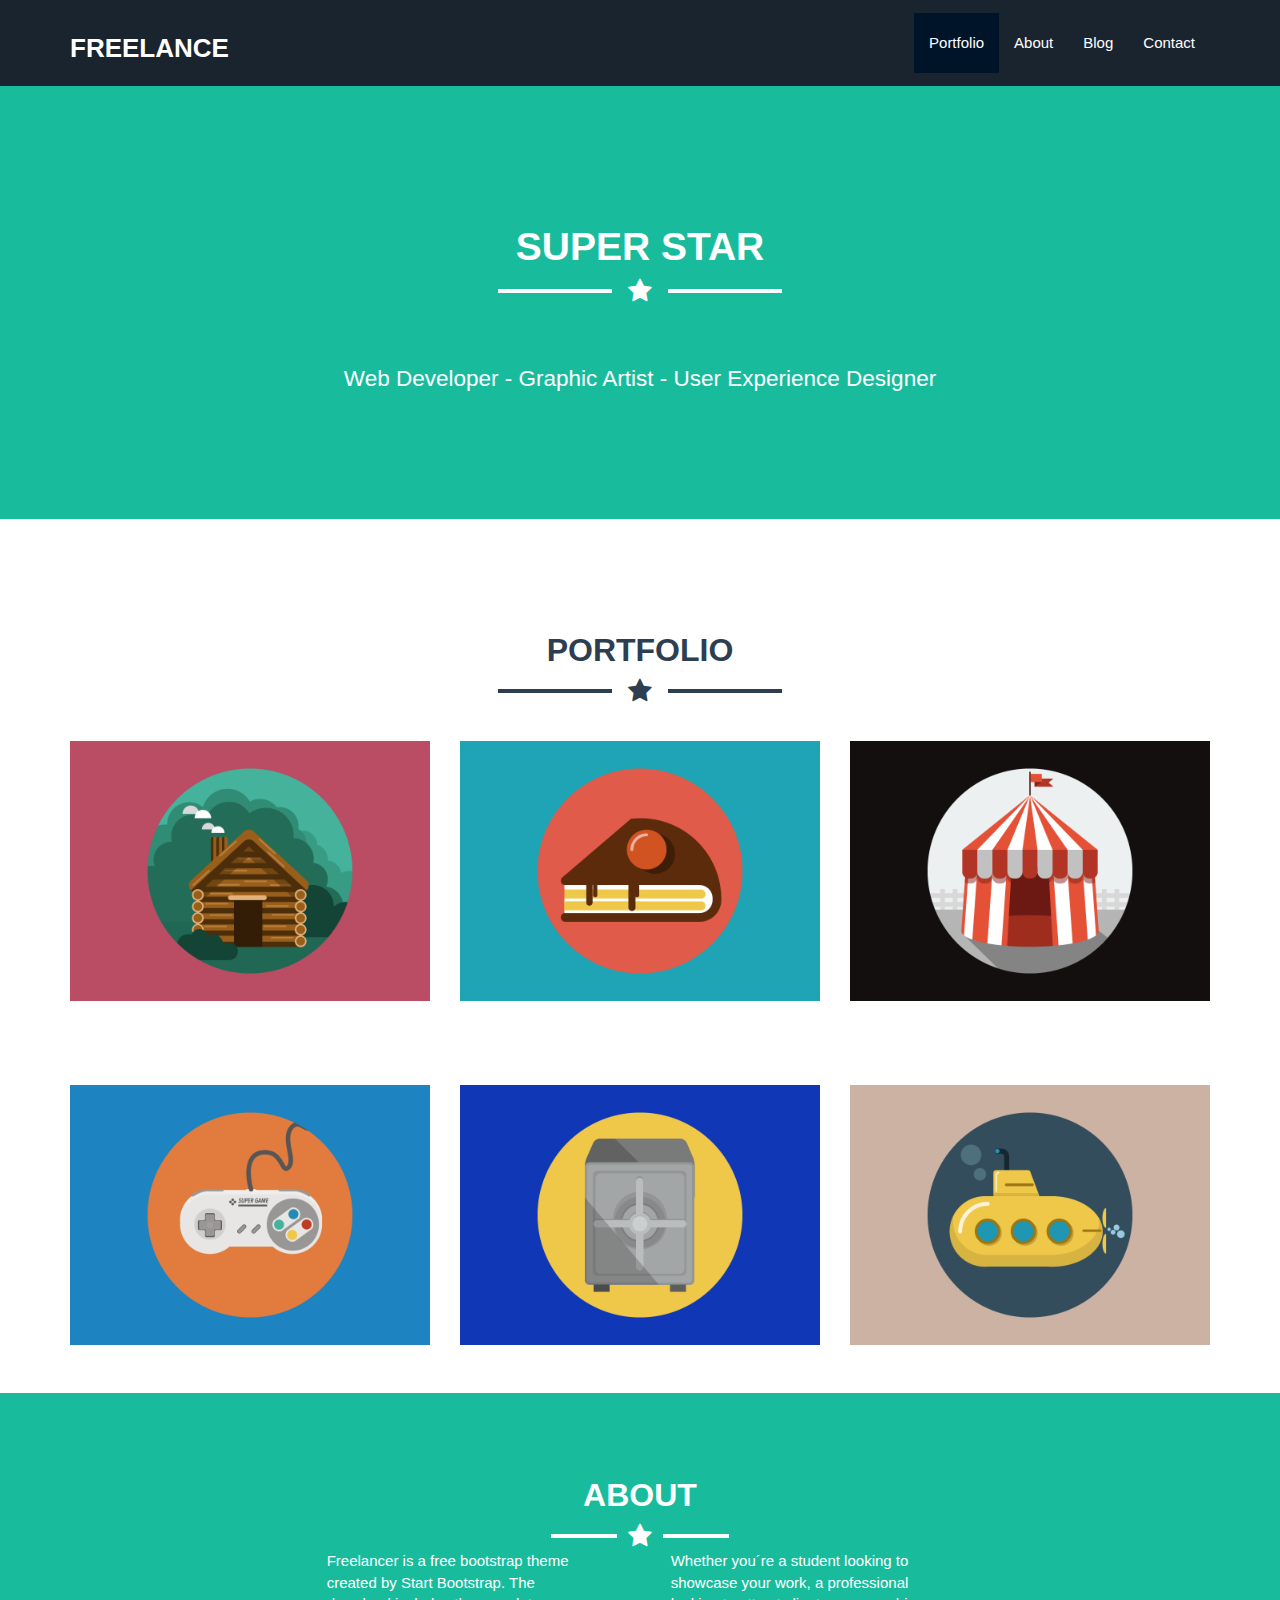
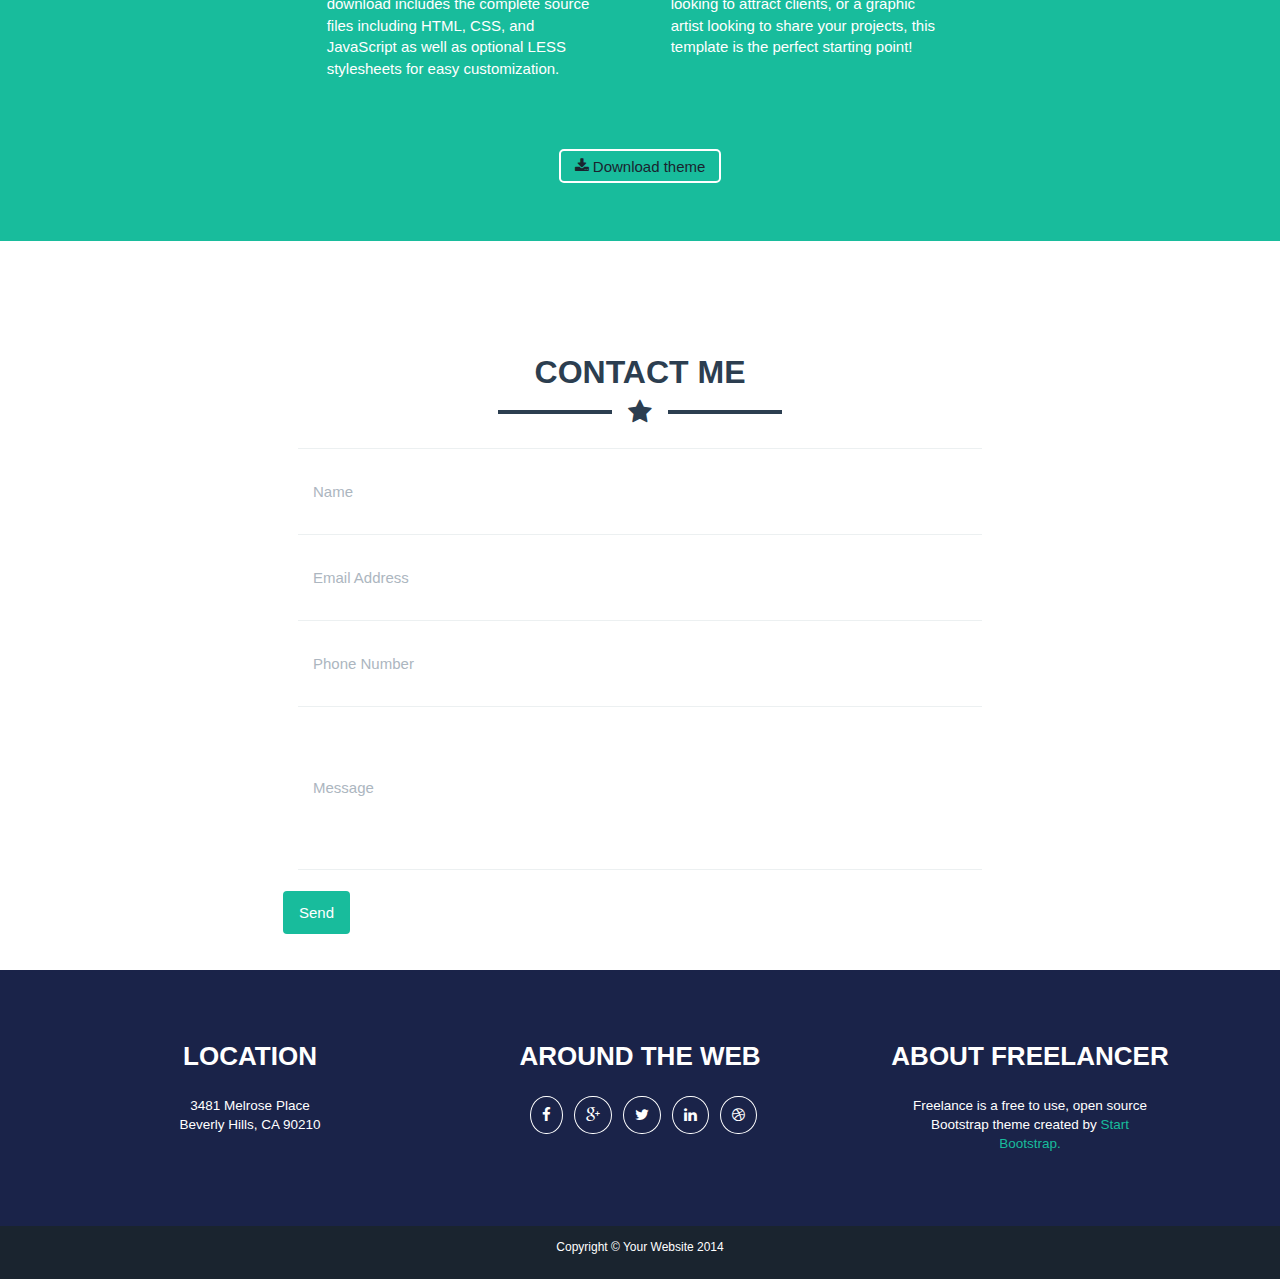
<file: Examen bootstrap/index.html>
<!DOCTYPE html>
<html lang="en">
<head>
    <meta charset="utf-8">
    <meta http-equiv="X-UA-Compatible" content="IE=edge">
    <meta name="viewport" content="width=device-width, initial-scale=1">
    <meta name="description" content="">
    <meta name="author" content="">

    <title>Freelancer Super Star Theme</title>

    <link href="css/bootstrap.css" rel="stylesheet">
    <link href="css/freelancer.css" rel="stylesheet">

    <link href="font-awesome/css/font-awesome.min.css" rel="stylesheet" type="text/css">
    <link href="http://fonts.googleapis.com/css?family=Montserrat:400,700" rel="stylesheet" type="text/css">


    <!-- HTML5 Shim and Respond.js IE8 support of HTML5 elements and media queries -->
    <!-- WARNING: Respond.js doesn't work if you view the page via file:// -->
    <!--[if lt IE 9]>
        <script src="https://oss.maxcdn.com/libs/html5shiv/3.7.0/html5shiv.js"></script>
        <script src="https://oss.maxcdn.com/libs/respond.js/1.4.2/respond.min.js"></script>
    <![endif]-->

</head>

<body>
  <header>
    <nav class="container-fluid  navbar-fixed-top">
      <div class="container">
        <div class="navbar-header">
          <button type="button" data-toggle="collapse" data-target=".navbar-collapse" class="hamburger navbar-toggle menu">
            <div class="col-xs-12">
              <span class="text-white"><i class="fa fa-bars"></i></span>
            </div>
          </button>
            <a href="index.html">
              <h3 class="tf">
                <strong>freelance</strong>
              </h3>
            </a>
        </div>
        <div class="collapse navbar-collapse">
          <ul class="pull-right nav navbar-nav">
            <li>
              <a href="#portfolio" class="active">Portfolio</a>
            </li>
            <li>
              <a href="about.html">About</a>
            </li>
            <li>
              <a href="blog.html">Blog</a>
            </li>
            <li>
              <a href="#contact">Contact</a>
            </li>
          </ul>
        </div>
      </div>
    </nav>
  </header>
  <section class="bg-success bg-green">
    <div class="container text-center text-white">
      <h1 class="tf">
        <strong>SUPER STAR</strong>
      </h1>
      <div class="design">
        <div class="line"></div>
        <i class="fa fa-star"></i>
        <div class="line"></div>
      </div>
      <div class="text-white text-center links">
        <p>Web Developer - Graphic Artist - User Experience Designer</p>
      </div>
    </div>
  </section>
  <section class="portfolio" id="portfolio">
     <div class="container text-center">
        <h2 class="text-center mt tf"><strong>PORTFOLIO</strong></h2>
          <div class="design-blue">
            <div class="line-blue"></div>
            <i class="fa fa-star"></i>
            <div class="line-blue"></div>
          </div>
            <div class="row">
              <div class="col-sm-4 portfolio">
                <a href="#" class="portfolio-link"> 
                  <div class="hover-green"> 
                    <div class="contenido"> 
                      <i class="fa fa-search-plus fa-3x"></i> 
                    </div> 
                  </div> 
                    <img src="img/portfolio/cabin.png" class="img-responsive" alt=""> 
                </a> 
              </div> 
              <div class="col-sm-4 portfolio"> 
                <a href="#" class="portfolio-link">
                  <div class="hover-green"> 
                    <div class="contenido">
                      <i class="fa fa-search-plus fa-3x"></i> 
                    </div> 
                  </div> 
                    <img src="img/portfolio/cake.png" class="img-responsive" alt=""> 
                </a> 
              </div> 
              <div class="col-sm-4 portfolio"> 
                <a href="#" class="portfolio-link"> 
                  <div class="hover-green"> 
                    <div class="contenido"> 
                      <i class="fa fa-search-plus fa-3x"></i> 
                    </div> 
                  </div> 
                    <img src="img/portfolio/circus.png" class="img-responsive" alt=""> 
                </a> 
              </div> 
              <div class="col-sm-4 portfolio">
                <a href="#" class="portfolio-link"> 
                  <div class="hover-green"> 
                    <div class="contenido"> 
                      <i class="fa fa-search-plus fa-3x"></i> 
                    </div> 
                  </div> 
                    <img src="img/portfolio/game.png" class="img-responsive" alt=""> 
                </a> 
              </div> 
              <div class="col-sm-4 portfolio"> 
                <a href="#" class="portfolio-link"> 
                  <div class="hover-green">
                    <div class="contenido"> 
                      <i class="fa fa-search-plus fa-3x"></i> 
                    </div> 
                  </div> 
                    <img src="img/portfolio/safe.png" class="img-responsive" alt=""> 
                </a> 
              </div> 
              <div class="col-sm-4 portfolio"> 
                <a href="#" class="portfolio-link"> 
                  <div class="hover-green"> 
                    <div class="contenido"> 
                      <i class="fa fa-search-plus fa-3x"></i> 
                    </div> 
                  </div> 
                    <img src="img/portfolio/submarine.png" class="img-responsive" alt=""> 
                </a> 
              </div> 
          </div> 
        </div> 
      </section>
  <section class="about bg-success"> 
    <div class="container">
      <h2 class="text-white text-center tf"><strong>ABOUT</strong></h2>
        <div class="design text-center">
          <div class="line"></div>
          <i class="fa fa-star"></i>
          <div class="line"></div>
        </div>
        <div class="row text-white">
          <div class="col-md-6 col-sm-6">
            <p class="pl">Freelancer is a free bootstrap theme<br>created by Start Bootstrap. The<br> download includes the complete source<br> files including HTML, CSS, and<br> JavaScript as well as optional LESS<br> stylesheets for easy customization.</p>
          </div>
          <div class="col-md-6 col-sm-6">
            <p class="pl">Whether you´re a student looking to<br> showcase your work, a professional<br> looking to attract clients, or a graphic<br> artist looking to share your projects, this<br> template is the perfect starting point!</p>
          </div>
        </div>
        <div class="text-center mt">
          <a href="#"><i class="fa fa-download"></i> Download theme</a>
        </div>        
    </div>
  </section>
  <section id="contact">
    <div class="container">
      <h2 class="text-center tf mt"><strong>CONTACT ME</strong></h2>
        <div class="design-blue text-center">
          <div class="line-blue"></div>
            <i class="fa fa-star"></i>
          <div class="line-blue"></div>
        </div>
      <form>
        <div class="row">
          <div class="col-md-12 col-sm-12 col-xs-12">
            <hr>
              <input type="text" class="form-control" placeholder="Name"  auto-complete="off">
            <hr>
             <input type="text" class="form-control" placeholder="Email Address"  auto-complete="off">
            <hr>
              <input type="text" class="form-control" placeholder="Phone Number"  auto-complete="off">
            <hr>
              <input type="text" class="form-control message" placeholder="Message" auto-complete="off">
            <hr>
          </div>
          <button class="btn">Send</button>
        </div>
      </form>
    </div>
  </section>
  <section class="bg-blue text-white">
    <div class="container">
      <div class="row">
        <div class="col-md-4 col-sm-4 col-xs-12 text-center">
          <h3 class="tf"><strong>LOCATION</strong></h3>
          <p class="pd">3481 Melrose Place<br>Beverly Hills, CA 90210</p>
        </div>
        <div class="col-md-4 col-sm-4 col-xs-12  text-center">
          <h3 class="tf"><strong>AROUND THE WEB</strong></h3>
          <div class="pd">
          <i class="fa fa-facebook"></i>
          <i class="fa fa-google-plus"></i>
          <i class="fa fa-twitter"></i>
          <i class="fa fa-linkedin"></i>
          <i class="fa fa-dribbble"></i>
          </div>
        </div>
        <div class="col-md-4 col-sm-4 col-xs-12 text-center">
          <h3 class="tf"><strong>ABOUT FREELANCER</strong></h3>
          <p class="pd">Freelance is a free to use, open source<br>Bootstrap theme created by<span class="cl-green"> Start<br> Bootstrap.</span></p>
        </div>
      </div>
    </div>
  </section>
  <footer class="text-white">
    <p class="text-center">Copyright &copy; Your Website 2014</p>
  </footer>
  <!-- Inserta tu código aqui -->
  <script src="js/jquery.js"></script>
  <script src="js/bootstrap.min.js"></script>
  <script src="js/freelancer.js"></script>
</body>

</html>
</file>
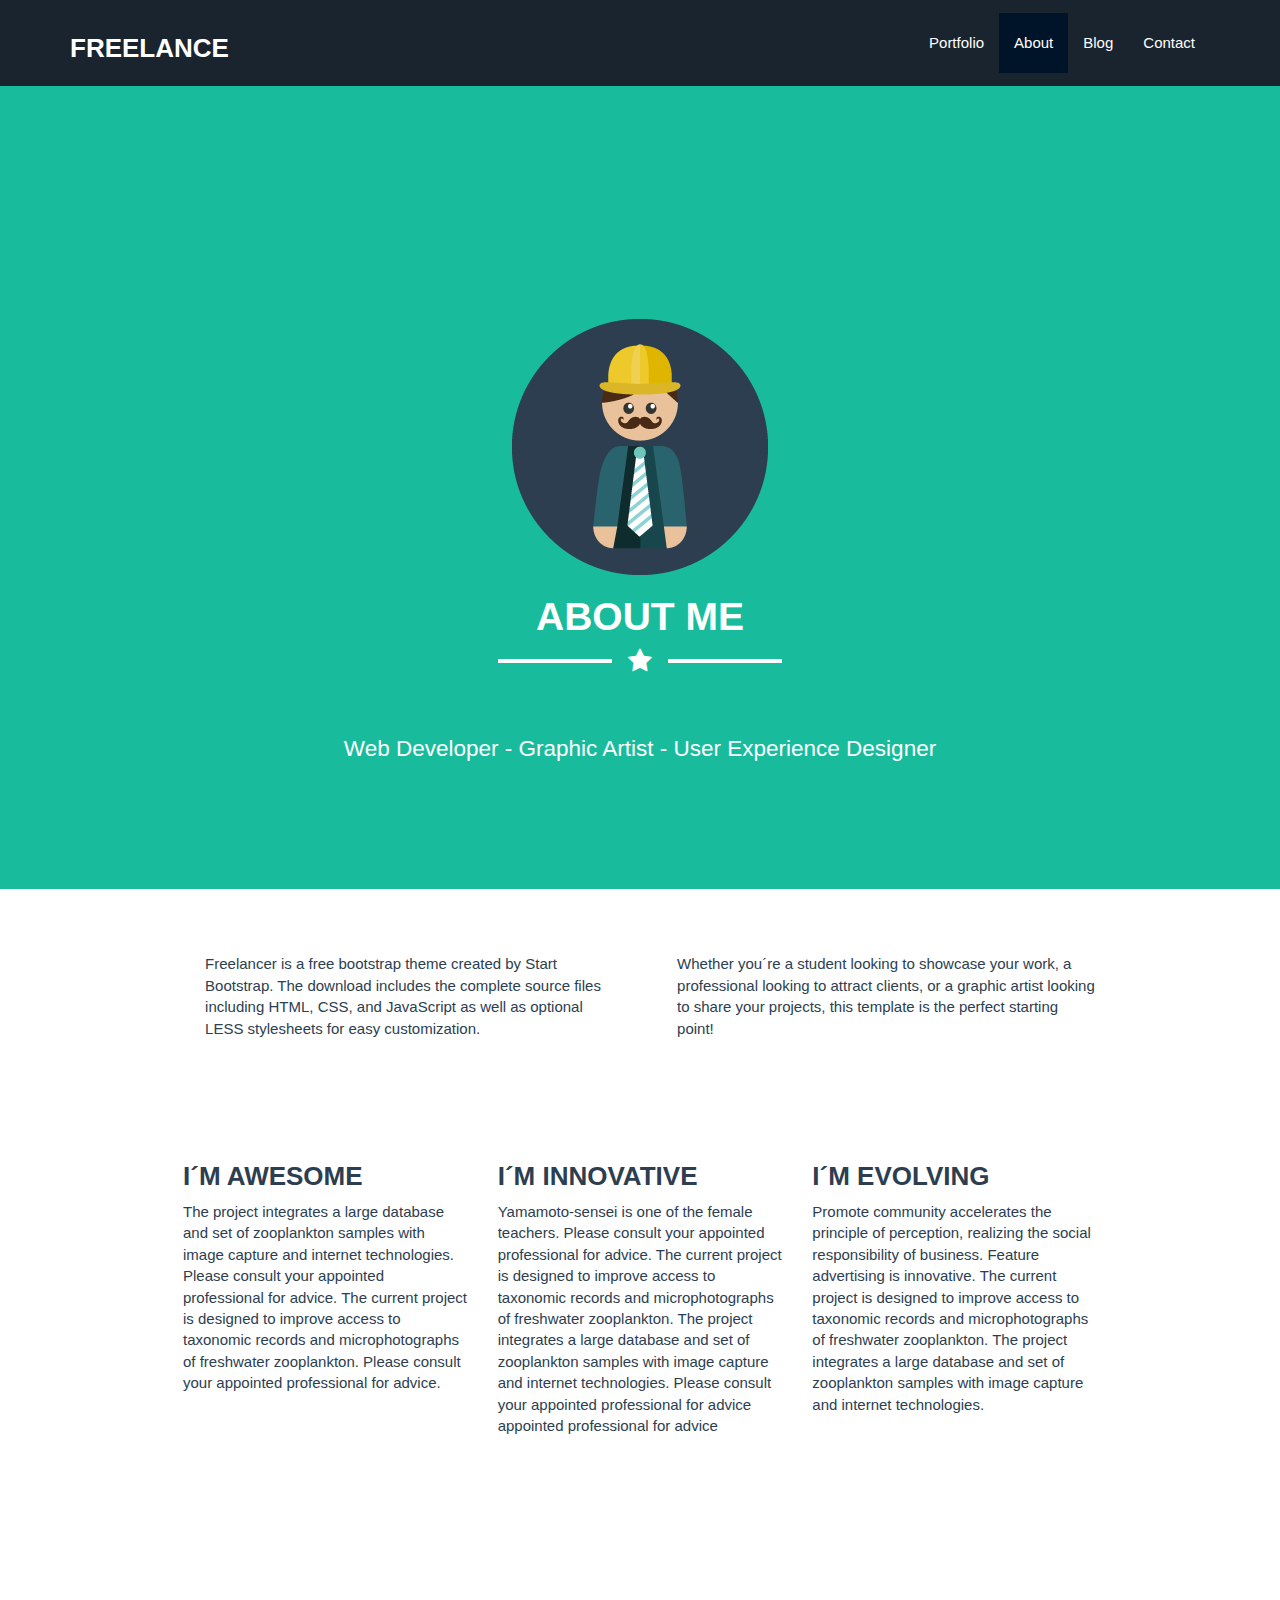
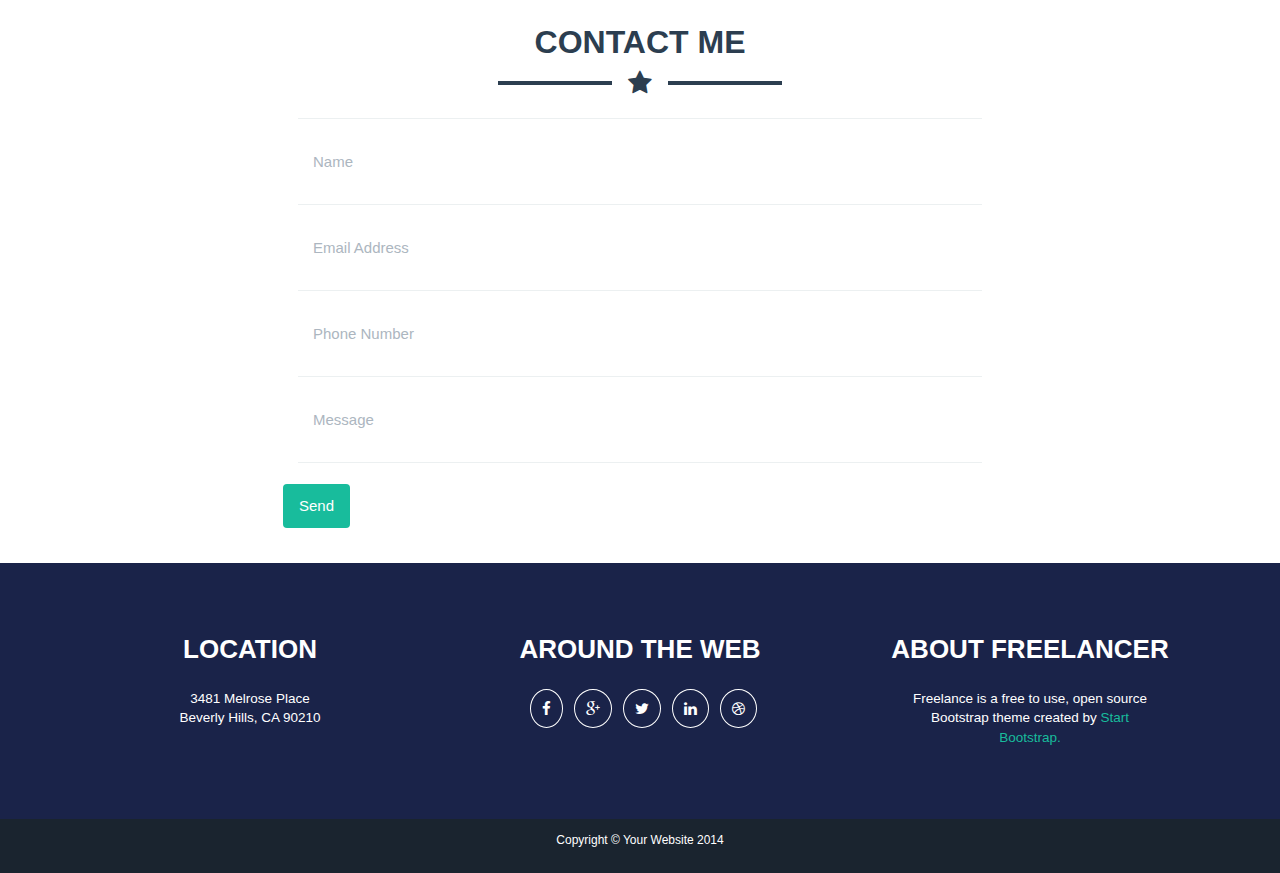
<file: Examen bootstrap/about.html>
<!DOCTYPE html>
<html lang="en">
<head>
    <meta charset="utf-8">
    <meta http-equiv="X-UA-Compatible" content="IE=edge">
    <meta name="viewport" content="width=device-width, initial-scale=1">
    <meta name="description" content="">
    <meta name="author" content="">

    <title>Freelancer - About</title>
    <link href="css/bootstrap.css" rel="stylesheet">
    <link href="css/freelancer.css" rel="stylesheet">

    <!-- Custom Fonts -->
    <link href="font-awesome/css/font-awesome.min.css" rel="stylesheet" type="text/css">
    <link href="http://fonts.googleapis.com/css?family=Montserrat:400,700" rel="stylesheet" type="text/css">

    <!-- HTML5 Shim and Respond.js IE8 support of HTML5 elements and media queries -->
    <!-- WARNING: Respond.js doesn't work if you view the page via file:// -->
    <!--[if lt IE 9]>
        <script src="https://oss.maxcdn.com/libs/html5shiv/3.7.0/html5shiv.js"></script>
        <script src="https://oss.maxcdn.com/libs/respond.js/1.4.2/respond.min.js"></script>
    <![endif]-->

</head>

<body>
  <header>
    <nav class="container-fluid  navbar-fixed-top">
      <div class="container">
        <div class="navbar-header">
          <button type="button" data-toggle="collapse" data-target=".navbar-collapse" class="hamburger navbar-toggle menu">
            <div class="col-xs-12">
              <span class="text-white"><i class="fa fa-bars"></i></span>
            </div>
          </button>
            <a href="index.html">
              <h3 class="tf">
                <strong>freelance</strong>
              </h3>
            </a>
        </div>
        <div class="collapse navbar-collapse">
          <ul class="pull-right nav navbar-nav">
            <li>
              <a href="index.html">Portfolio</a>
            </li>
            <li>
              <a href="about.html" class="active">About</a>
            </li>
            <li>
              <a href="blog.html">Blog</a>
            </li>
            <li>
              <a href="#contact">Contact</a>
            </li>
          </ul>
        </div>
      </div>
    </nav>
  </header>
  <section class="bg-success bg-green">
    <div class="container text-white text-center">
      <img class="mt" src="img/profile.png">
      <h1 class="tf"><strong>ABOUT ME</strong></h1>
        <div class="design">
          <div class="line"></div>
          <i class="fa fa-star"></i>
          <div class="line"></div>
        </div>
        <div class="text-white text-center links">
          <p>Web Developer - Graphic Artist - User Experience Designer</p>
      </div>
    </div>
  </section>
  <section class="about-me">
    <div class="container">
      <div class="row">
        <div class="col-md-6 col-sm-6 col-xs-12">
          <p class="pl">Freelancer is a free bootstrap theme created by Start Bootstrap. The download includes the complete source files including HTML, CSS, and JavaScript as well as optional LESS stylesheets for easy customization. </p>
        </div>
        <div class="col-md-6 col-sm-6 col-xs-12">
          <p class="pl">Whether you´re a student looking to showcase your work, a professional looking to attract clients, or a graphic artist looking to share your projects, this template is the perfect starting point!</p>
        </div>
      </div>
      <div class="row mt">
        <div class="col-md-4 col-sm-4 col-xs-12">
          <h3 class="tf"><strong>i´m awesome</strong></h3>
          <p>The project integrates a large database and set of zooplankton samples with image capture and internet technologies. Please consult your appointed professional for advice. The current project is designed to improve access to taxonomic records and microphotographs of freshwater zooplankton. Please consult your appointed professional for advice. </p>
        </div>
        <div class="col-md-4 col-sm-4 col-xs-12">
          <h3 class="tf"><strong>i´m innovative</strong></h3>
          <p>Yamamoto-sensei is one of the female teachers.  Please consult your appointed professional for advice. The current project is designed to improve access to taxonomic records and microphotographs of freshwater zooplankton. The project integrates a large database and set of zooplankton samples with image capture and internet technologies. Please consult your appointed professional for advice appointed professional for advice </p>
        </div>
        <div class="col-md-4 col-sm-4 col-xs-12">
          <h3 class="tf"><strong>i´m evolving</strong></h3>
          <p>Promote community accelerates the principle of perception, realizing the social responsibility of business. Feature advertising is innovative. The current project is designed to improve access to taxonomic records and microphotographs of freshwater zooplankton. The project integrates a large database and set of zooplankton samples with image capture and internet technologies. </p>
        </div>
      </div>
    </div>
  </section>
  <section>
    <div class="container" id="contact">
      <h2 class="text-center tf mt"><strong>CONTACT ME</strong></h2>
        <div class="design-blue text-center">
          <div class="line-blue"></div>
            <i class="fa fa-star"></i>
          <div class="line-blue"></div>
        </div>
      <form>
        <div class="row">
          <div class="col-md-12 col-sm-12 col-xs-12">
            <hr>
              <input type="text" class="form-control" placeholder="Name">
            <hr>
             <input type="text" class="form-control" placeholder="Email Address">
            <hr>
              <input type="text" class="form-control" placeholder="Phone Number">
            <hr>
              <input type="text" class="form-control" placeholder="Message" auto-complete="off">
            <hr>
          </div>
          <button class="btn">Send</button>
        </div>
      </form>
    </div>
  </section>
  <section class="bg-blue text-white">
    <div class="container">
      <div class="row">
        <div class="col-md-4 col-sm-4 col-xs-12 text-center">
          <h3 class="tf"><strong>LOCATION</strong></h3>
          <p class="pd">3481 Melrose Place<br>Beverly Hills, CA 90210</p>
        </div>
        <div class="col-md-4 col-sm-4 col-xs-12  text-center">
          <h3 class="tf"><strong>AROUND THE WEB</strong></h3>
          <div class="pd">
          <i class="fa fa-facebook"></i>
          <i class="fa fa-google-plus"></i>
          <i class="fa fa-twitter"></i>
          <i class="fa fa-linkedin"></i>
          <i class="fa fa-dribbble"></i>
          </div>
        </div>
        <div class="col-md-4 col-sm-4 col-xs-12 text-center">
          <h3 class="tf"><strong>ABOUT FREELANCER</strong></h3>
          <p class="pd">Freelance is a free to use, open source<br>Bootstrap theme created by<span class="cl-green"> Start<br> Bootstrap.</span></p>
        </div>
      </div>
    </div>
  </section>
  <footer class="text-white">
    <p class="text-center">Copyright &copy; Your Website 2014</p>
  </footer>
    <!-- Inserta tu código aqui -->
    <script src="js/jquery.js"></script>
    <script src="js/bootstrap.min.js"></script>
    <script src="js/freelancer.js"></script>
</body>

</html>
</file>
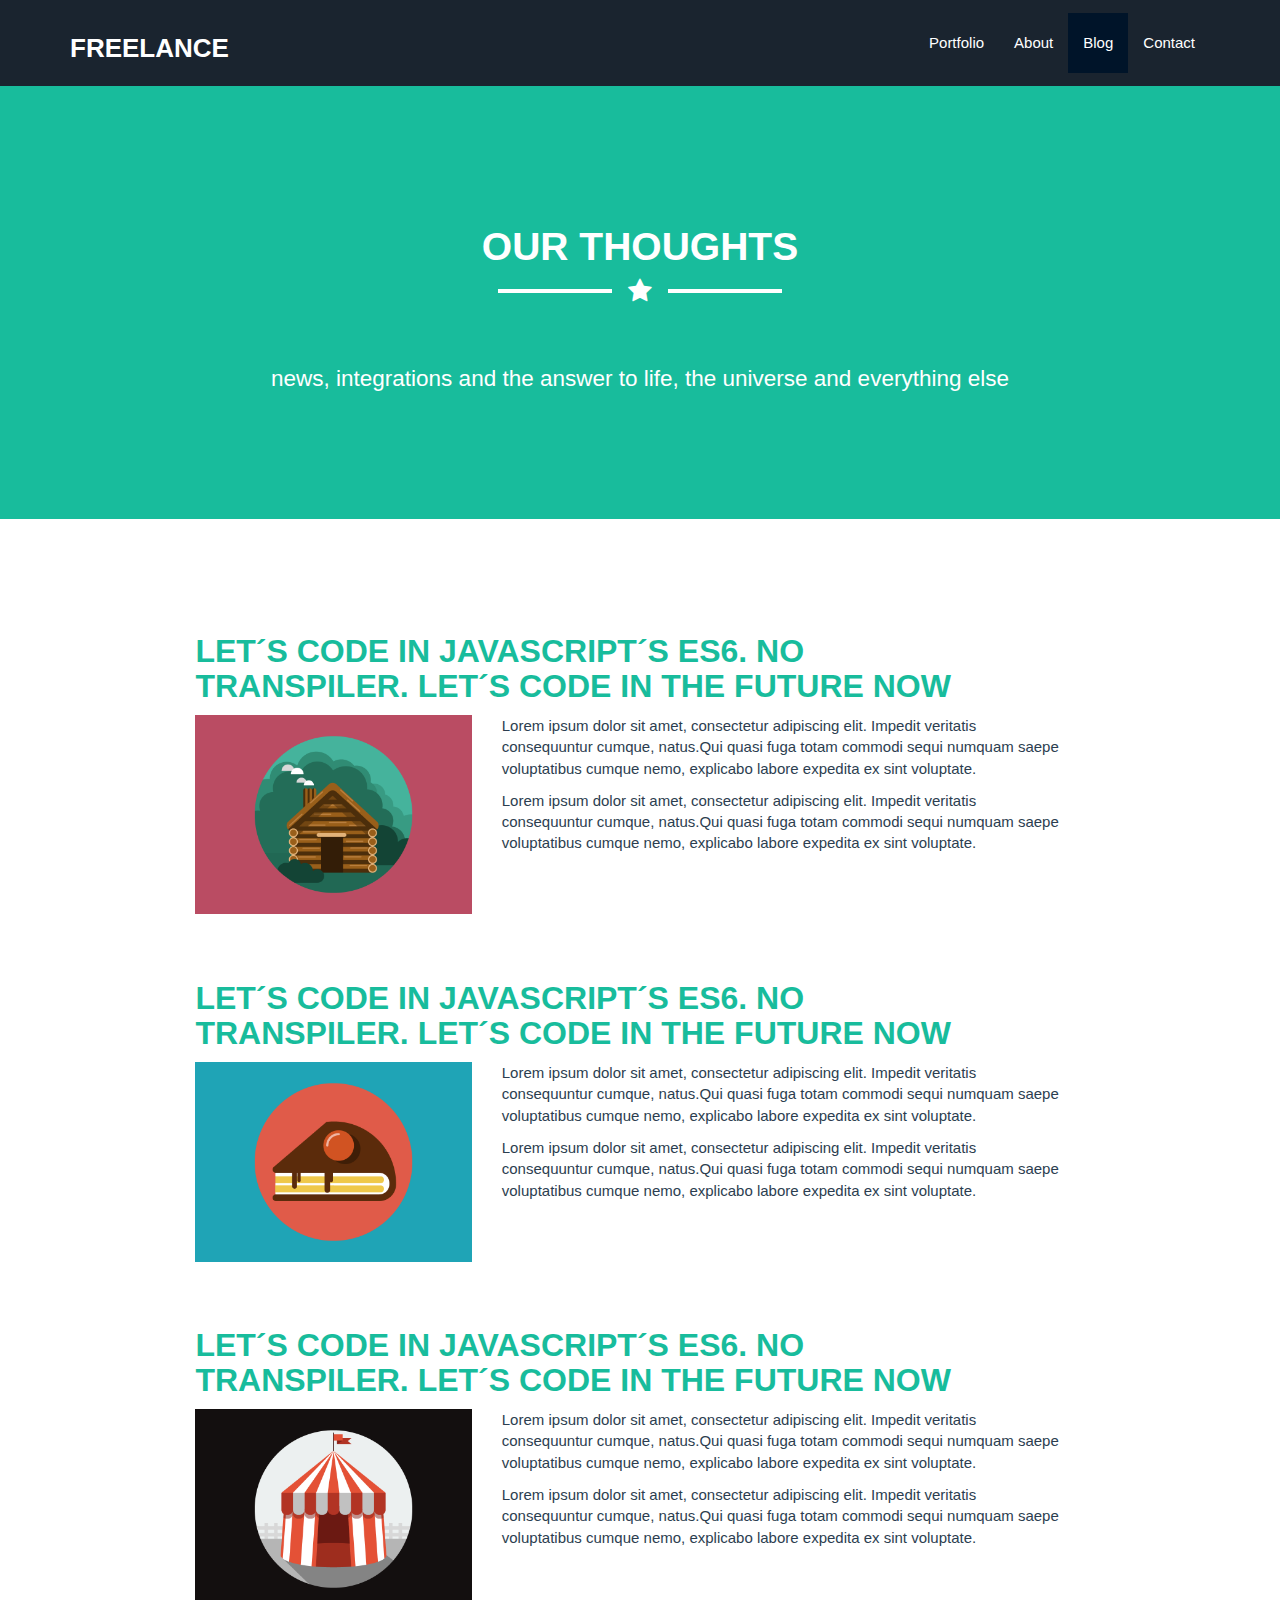
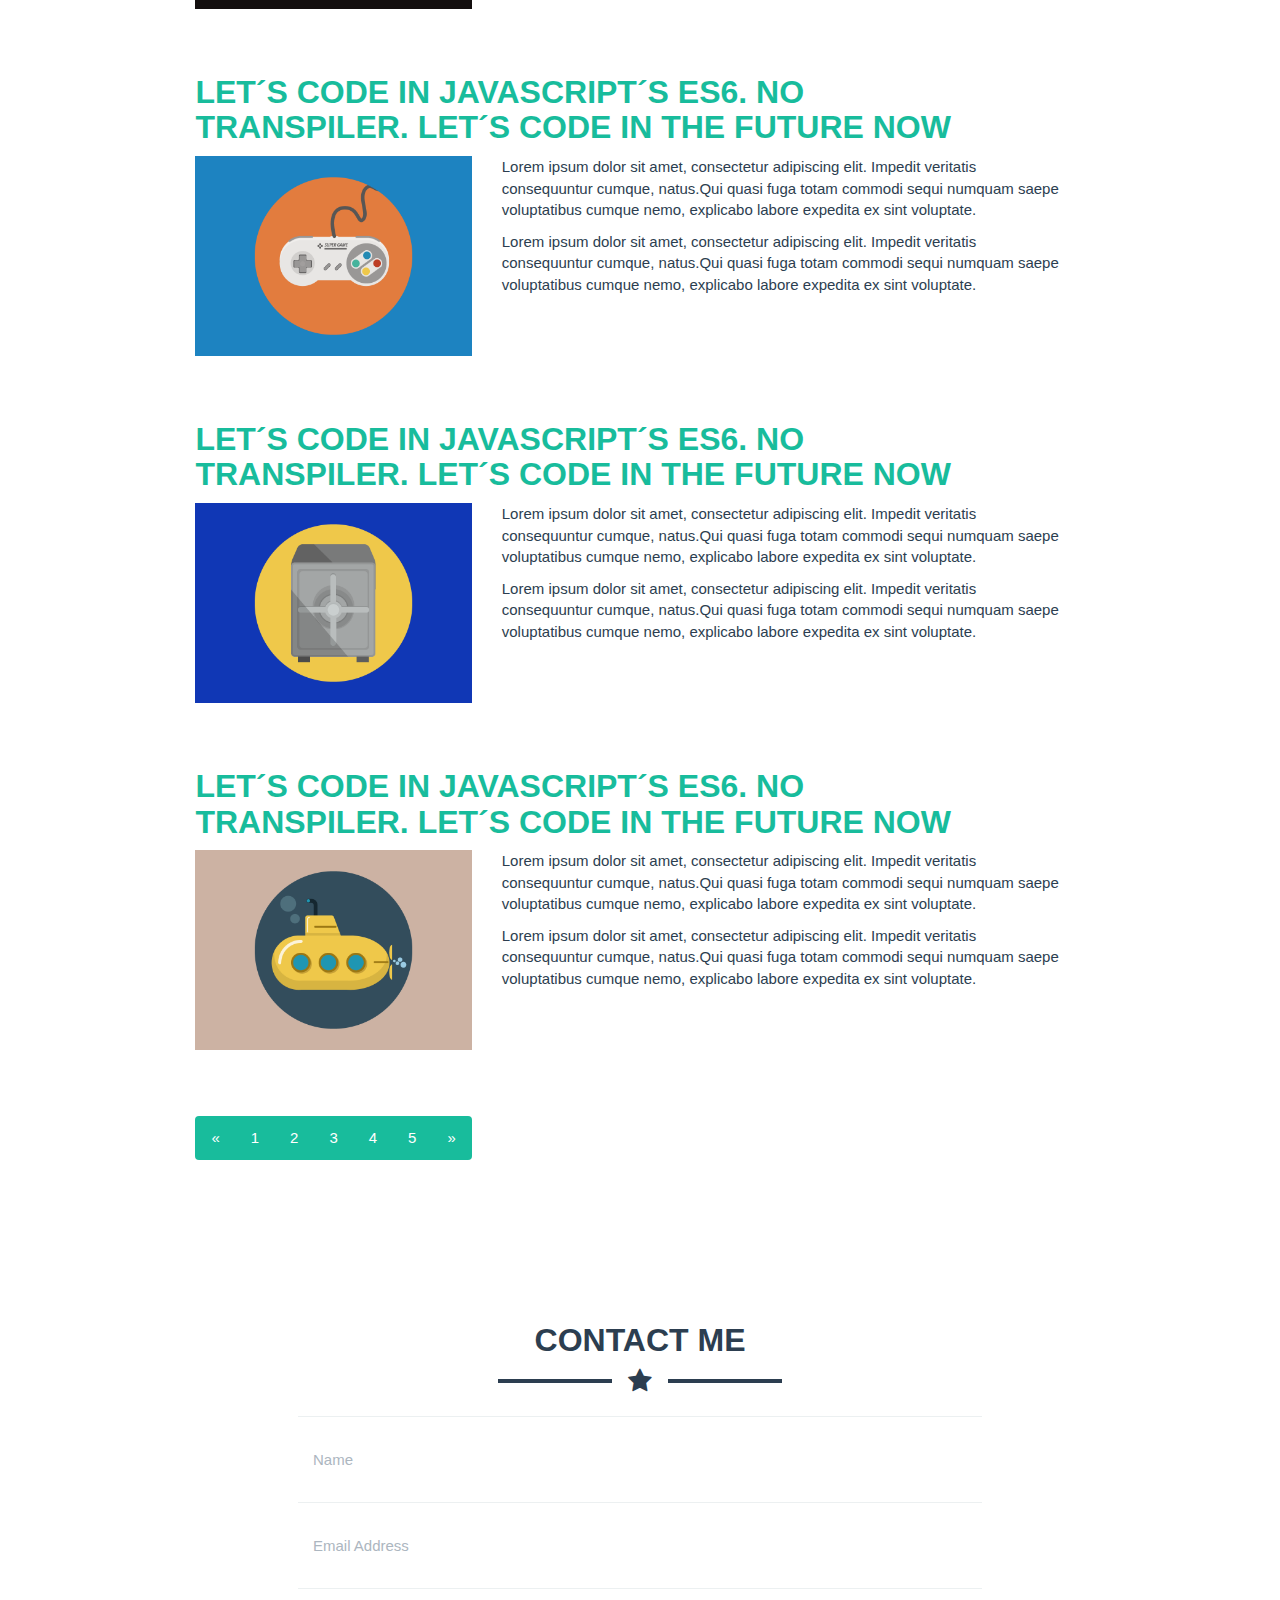
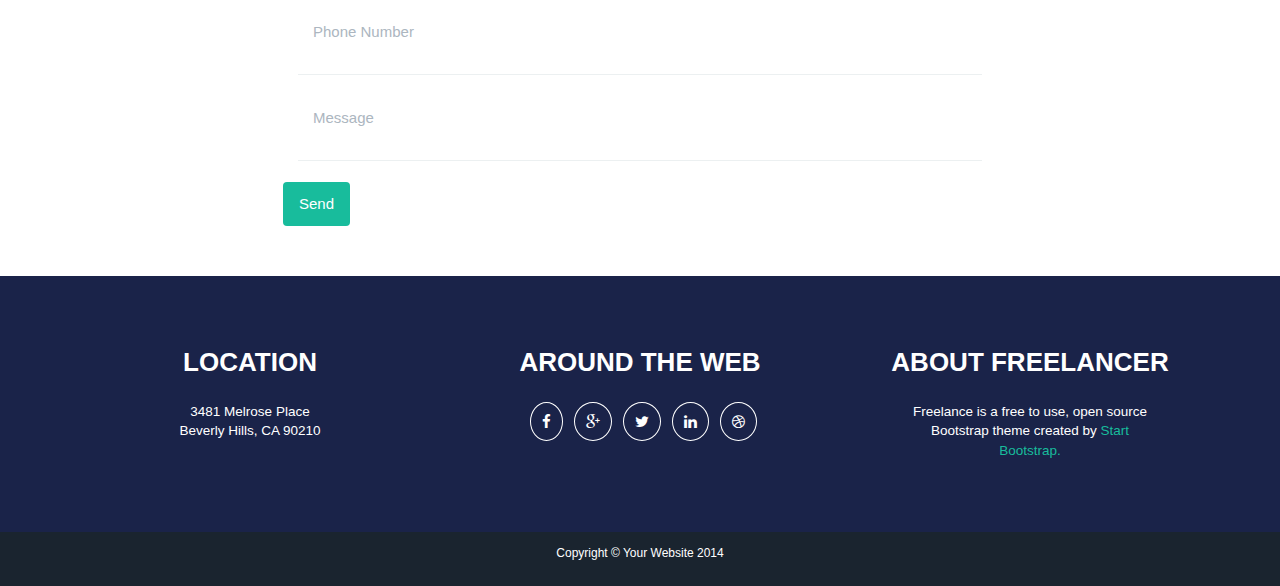
<file: Examen bootstrap/blog.html>
<!DOCTYPE html>
<html lang="en">
<head>
    <meta charset="utf-8">
    <meta http-equiv="X-UA-Compatible" content="IE=edge">
    <meta name="viewport" content="width=device-width, initial-scale=1">
    <meta name="description" content="">
    <meta name="author" content="">

    <title>Freelancer - Blog</title>
    <link href="css/bootstrap.css" rel="stylesheet">
    <link href="css/freelancer.css" rel="stylesheet">

    <!-- Custom Fonts -->
    <link href="font-awesome/css/font-awesome.min.css" rel="stylesheet" type="text/css">
    <link href="http://fonts.googleapis.com/css?family=Montserrat:400,700" rel="stylesheet" type="text/css">

    <!-- HTML5 Shim and Respond.js IE8 support of HTML5 elements and media queries -->
    <!-- WARNING: Respond.js doesn't work if you view the page via file:// -->
    <!--[if lt IE 9]>
        <script src="https://oss.maxcdn.com/libs/html5shiv/3.7.0/html5shiv.js"></script>
        <script src="https://oss.maxcdn.com/libs/respond.js/1.4.2/respond.min.js"></script>
    <![endif]-->

</head>

<body>
  <header>
    <nav class="container-fluid  navbar-fixed-top">
      <div class="container">
        <div class="navbar-header">
          <button type="button" data-toggle="collapse" data-target=".navbar-collapse" class="hamburger navbar-toggle menu">
            <div class="col-xs-12">
              <span class="text-white"><i class="fa fa-bars"></i></span>
            </div>
          </button>
            <a href="index.html">
              <h3 class="tf">
                <strong>freelance</strong>
              </h3>
            </a>
        </div>
        <div class="collapse navbar-collapse">
          <ul class="pull-right nav navbar-nav">
            <li>
              <a href="index.html">Portfolio</a>
            </li>
            <li>
              <a href="about.html">About</a>
            </li>
            <li>
              <a href="blog.html" class="active">Blog</a>
            </li>
            <li>
              <a href="#contact">Contact</a>
            </li>
          </ul>
        </div>
      </div>
    </nav>
  </header>
  <section class="bg-success bg-green">
    <div class="container text-white text-center">
      <h1 class="tf">
        <strong>OUR THOUGHTS</strong>
      </h1>
        <div class="design">
          <div class="line"></div>
          <i class="fa fa-star"></i>
          <div class="line"></div>
        </div>
        <div class="text-white text-center links">
          <p>news, integrations and the answer to life, the universe and everything else</p>
        </div>
    </div>
  </section>
  <section class="blog">
    <div class="container">
      <div class="row">
        <h2 class="tf cl-green mt"><strong>let´s code in javascript´s es6. no<br> transpiler. let´s code in the future now</strong></h2>
        <div class="col-md-4">
          <img class="img-responsive"   src="img/portfolio/cabin.png">
        </div>
        <div class="col-md-8">
          <p>Lorem ipsum dolor sit amet, consectetur adipiscing elit. Impedit veritatis<br> consequuntur cumque, natus.Qui quasi fuga totam commodi sequi numquam saepe<br> voluptatibus cumque nemo, explicabo labore expedita ex sint voluptate.</p>
          <p>Lorem ipsum dolor sit amet, consectetur adipiscing elit. Impedit veritatis<br> consequuntur cumque, natus.Qui quasi fuga totam commodi sequi numquam saepe<br> voluptatibus cumque nemo, explicabo labore expedita ex sint voluptate.</p>
        </div>
      </div>
      <div class="row">
        <h2 class="tf cl-green"><strong>let´s code in javascript´s es6. no<br> transpiler. let´s code in the future now</strong></h2>
        <div class="col-md-4">
          <img class="img-responsive"  src="img/portfolio/cake.png">
        </div>
        <div class="col-md-8">
          <p>Lorem ipsum dolor sit amet, consectetur adipiscing elit. Impedit veritatis<br> consequuntur cumque, natus.Qui quasi fuga totam commodi sequi numquam saepe<br> voluptatibus cumque nemo, explicabo labore expedita ex sint voluptate.</p>
          <p>Lorem ipsum dolor sit amet, consectetur adipiscing elit. Impedit veritatis<br> consequuntur cumque, natus.Qui quasi fuga totam commodi sequi numquam saepe<br> voluptatibus cumque nemo, explicabo labore expedita ex sint voluptate.</p>
        </div>
      </div>
      <div class="row">
        <h2 class="tf cl-green"><strong>let´s code in javascript´s es6. no<br> transpiler. let´s code in the future now</strong></h2>
        <div class="col-md-4">
          <img class="img-responsive"  src="img/portfolio/circus.png">
        </div>
        <div class="col-md-8">
          <p>Lorem ipsum dolor sit amet, consectetur adipiscing elit. Impedit veritatis<br> consequuntur cumque, natus.Qui quasi fuga totam commodi sequi numquam saepe<br> voluptatibus cumque nemo, explicabo labore expedita ex sint voluptate.</p>
          <p>Lorem ipsum dolor sit amet, consectetur adipiscing elit. Impedit veritatis<br> consequuntur cumque, natus.Qui quasi fuga totam commodi sequi numquam saepe<br> voluptatibus cumque nemo, explicabo labore expedita ex sint voluptate.</p>
        </div>
      </div>
      <div class="row">
        <h2 class="tf cl-green"><strong>let´s code in javascript´s es6. no<br> transpiler. let´s code in the future now</strong></h2>
        <div class="col-md-4">
          <img class="img-responsive"  src="img/portfolio/game.png">
        </div>
        <div class="col-md-8">
          <p>Lorem ipsum dolor sit amet, consectetur adipiscing elit. Impedit veritatis<br> consequuntur cumque, natus.Qui quasi fuga totam commodi sequi numquam saepe<br> voluptatibus cumque nemo, explicabo labore expedita ex sint voluptate.</p>
          <p>Lorem ipsum dolor sit amet, consectetur adipiscing elit. Impedit veritatis<br> consequuntur cumque, natus.Qui quasi fuga totam commodi sequi numquam saepe<br> voluptatibus cumque nemo, explicabo labore expedita ex sint voluptate.</p>
        </div>
      </div>
      <div class="row">
        <h2 class="tf cl-green"><strong>let´s code in javascript´s es6. no<br> transpiler. let´s code in the future now</strong></h2>
        <div class="col-md-4">
          <img class="img-responsive"  src="img/portfolio/safe.png">
        </div>
        <div class="col-md-8">
          <p>Lorem ipsum dolor sit amet, consectetur adipiscing elit. Impedit veritatis<br> consequuntur cumque, natus.Qui quasi fuga totam commodi sequi numquam saepe<br> voluptatibus cumque nemo, explicabo labore expedita ex sint voluptate.</p>
          <p>Lorem ipsum dolor sit amet, consectetur adipiscing elit. Impedit veritatis<br> consequuntur cumque, natus.Qui quasi fuga totam commodi sequi numquam saepe<br> voluptatibus cumque nemo, explicabo labore expedita ex sint voluptate.</p>
        </div>
      </div>
      <div class="row">
        <h2 class="tf cl-green"><strong>let´s code in javascript´s es6. no<br> transpiler. let´s code in the future now</strong></h2>
        <div class="col-md-4">
          <img class="img-responsive" src="img/portfolio/submarine.png">
        </div>
        <div class="col-md-8">
          <p>Lorem ipsum dolor sit amet, consectetur adipiscing elit. Impedit veritatis<br> consequuntur cumque, natus.Qui quasi fuga totam commodi sequi numquam saepe<br> voluptatibus cumque nemo, explicabo labore expedita ex sint voluptate.</p>
          <p>Lorem ipsum dolor sit amet, consectetur adipiscing elit. Impedit veritatis<br> consequuntur cumque, natus.Qui quasi fuga totam commodi sequi numquam saepe<br> voluptatibus cumque nemo, explicabo labore expedita ex sint voluptate.</p>
        </div>
      </div>
      <div class="row">
        <div class="col-xs-12 col-md-12">
          <nav>
            <ul class="pagination">
              <li>
                <a href="#" aria-label="Previous">
                  <span aria-hidden="true">&laquo;</span>
                </a>
              </li>
              <li><a href="#">1</a></li>
              <li><a href="#">2</a></li>
              <li><a href="#">3</a></li>
              <li><a href="#">4</a></li>
              <li><a href="#">5</a></li>
              <li>
                <a href="#" aria-label="Next">
                  <span aria-hidden="true">&raquo;</span>
                </a>
              </li>
            </ul>
          </nav>
        </div>
      </div>
    </div>
  </section>
  <section>
    <div class="container" id="contact">
      <h2 class="text-center tf mt"><strong>CONTACT ME</strong></h2>
        <div class="design-blue text-center">
          <div class="line-blue"></div>
            <i class="fa fa-star"></i>
          <div class="line-blue"></div>
        </div>
      <form class="form-group">
        <div class="row">
          <div class="col-md-12 col-sm-12 col-xs-12">
            <hr>
              <input type="text" class="form-control" placeholder="Name">
            <hr>
             <input type="text" class="form-control" placeholder="Email Address">
            <hr>
              <input type="text" class="form-control" placeholder="Phone Number">
            <hr>
              <input type="text" class="form-control" placeholder="Message" auto-complete="off">
            <hr>
          </div>
          <button class="btn">Send</button>
        </div>
      </form>
    </div>
  </section>
  <section class="bg-blue text-white">
    <div class="container">
      <div class="row">
        <div class="col-md-4 col-sm-4 col-xs-12 text-center">
          <h3 class="tf"><strong>LOCATION</strong></h3>
          <p class="pd">3481 Melrose Place<br>Beverly Hills, CA 90210</p>
        </div>
        <div class="col-md-4 col-sm-4 col-xs-12  text-center">
          <h3 class="tf"><strong>AROUND THE WEB</strong></h3>
          <div class="pd">
          <i class="fa fa-facebook"></i>
          <i class="fa fa-google-plus"></i>
          <i class="fa fa-twitter"></i>
          <i class="fa fa-linkedin"></i>
          <i class="fa fa-dribbble"></i>
          </div>
        </div>
        <div class="col-md-4 col-sm-4 col-xs-12 text-center">
          <h3 class="tf"><strong>ABOUT FREELANCER</strong></h3>
          <p class="pd">Freelance is a free to use, open source<br>Bootstrap theme created by<span class="cl-green"> Start<br> Bootstrap.</span></p>
        </div>
      </div>
    </div>
  </section>
  <footer class="text-white">
    <p class="text-center">Copyright &copy; Your Website 2014</p>
  </footer>
    <!-- Inserta tu código aqui -->
    <script src="js/jquery.js"></script>
    <script src="js/bootstrap.min.js"></script>
    <script src="js/freelancer.js"></script>
</body>

</html>
</file>
<file: Examen bootstrap/css/freelancer.css>
header nav{
	background-color: #1a242f;
	border-radius: 0;
	padding: 1% 0%;
}
.active{
	background-color: #001429;
}
header button .menu{
	background-color: rgba(0,0,0.7);
	color: white;
}
header button span i:hover{
  color: #18bc9c;
}
header nav h3{
	color: white;
}
header h3:hover{
	color: #18bc9c;
}
header nav ul li a{
	color: white;
}
header nav ul li:hover{
	color: #18bc9c;
}
.nav > li > a:hover{ 
	text-decoration: none;
	background-color: black;
}
.tf{
	text-transform: uppercase;
}
.cl-green{
	color: #18bc9c;
}

/* logo */
.design .line{
	width: 10%;
	border: 2px solid white;
  display: inline-block;
  margin-bottom: 7px;
}
.design i{
 	font-size: 1.7em;
 	color: white;
  padding:0 1%;
}
.line-blue{
	width: 10%;
	border: solid  2px;
  display: inline-block;
  margin-bottom: 7px;
}
.design-blue i{
	font-size: 1.7em;
  padding:0 1%;
}



.text-white{
	color: white;
}


/*hero*/

.bg-green .container{
	padding-top: 16%;
}
.bg-green .row{
	padding: 0% 5% 0% 1%;
}
.links p{
	font-size: 1.5em;
	padding: 5% 0% 10%;
}

/* PORTFOLIO */

.portfolio img{
	width: 100%;
	padding: 10% 0% 5%;
}
#portfolio .portfolio { 
	right: 0; margin: 0 0 15px; 
} 
#portfolio .portfolio .portfolio-link {
   display: block;
   position: relative; 
   margin: 0 auto; 
   max-width: 400px; 
 } 
 #portfolio .portfolio .portfolio-link .hover-green {
   position: absolute; 
   width: 100%; 
   height: 83%;
   margin-top: 10%; 
   opacity: 0; 
   background: rgba(24,188,156,.9); 
}
 #portfolio .portfolio .portfolio-link .hover-green:hover { 
 	opacity: 1; 
} 
#portfolio .portfolio .portfolio-link .hover-green .contenido { 
	position: absolute; 
	top: 50%; 
	width: 100%; 
	height: 20px; 
	margin-top: -12px; 
	text-align: center; 
	font-size: 20px; 
	color: #fff;
 }
 #portfolio .portfolio.portfolio-link .hover-green .contenido i { 
    margin-top: -12px; 
 }
  #portfolio * { 
  	z-index: 2;
  } 
  @media(min-width:767px) { 
  	#portfolio .portfolio { 
  		margin: 0 0 30px; 
  	} 
  }

/* utilities */
.pl{
	padding-left: 5%; 
}
.pb{
	padding-bottom: 10%;
}
.mt{
	margin-top: 10%;
}
.pd{
	padding: 4% 0% 3%;
}


.about .container{
	padding: 5% 20%;
}
.about a{
  border: 2px solid white;
  border-radius: 5px;
  color: #1a242f;
  padding: 1% 2%;
}
.about a:hover{
	color: white;
	background-color: rgba(0,0,0,0.7);
}
.about-me .container{
   padding: 5% 10%;
}

/* after footer */
.bg-blue{
	background-color: #1A2349;
	padding: 4% 0%;
}
.bg-blue p{
	font-size: 0.9em;
}
.bg-blue i{
	border-radius: 100%;
	border: 1px solid white;
	padding: 3%;
	margin-left: 2%;
}
.bg-blue i:hover{
  color: #18bc9c;
  background-color: white;
}

/*forms*/

section form input.form-control{
	border: none;
}
form button.btn{
	color: white;
	background-color: #18bc9c;
	margin-bottom: 5%;
}
form input.form-control.message{
	height: 120px;
}
form button.btn:hover{
	background-color: rgba(0,0,0.7);
}
form input.form-control:hover{
  background: rgba(24,188,156,0.9);
  color: black;
}
form .row{
	padding: 0% 20%;
}


/*footer*/

footer{
	background-color: #1a242f;
	padding: 1% 0%;
}
footer p{
	font-size: 0.8em;
}


/* blog */

.blog .row{
	padding: 2% 11%;
}
.blog .row h2{
	padding-left: 15px;
}
</file>
